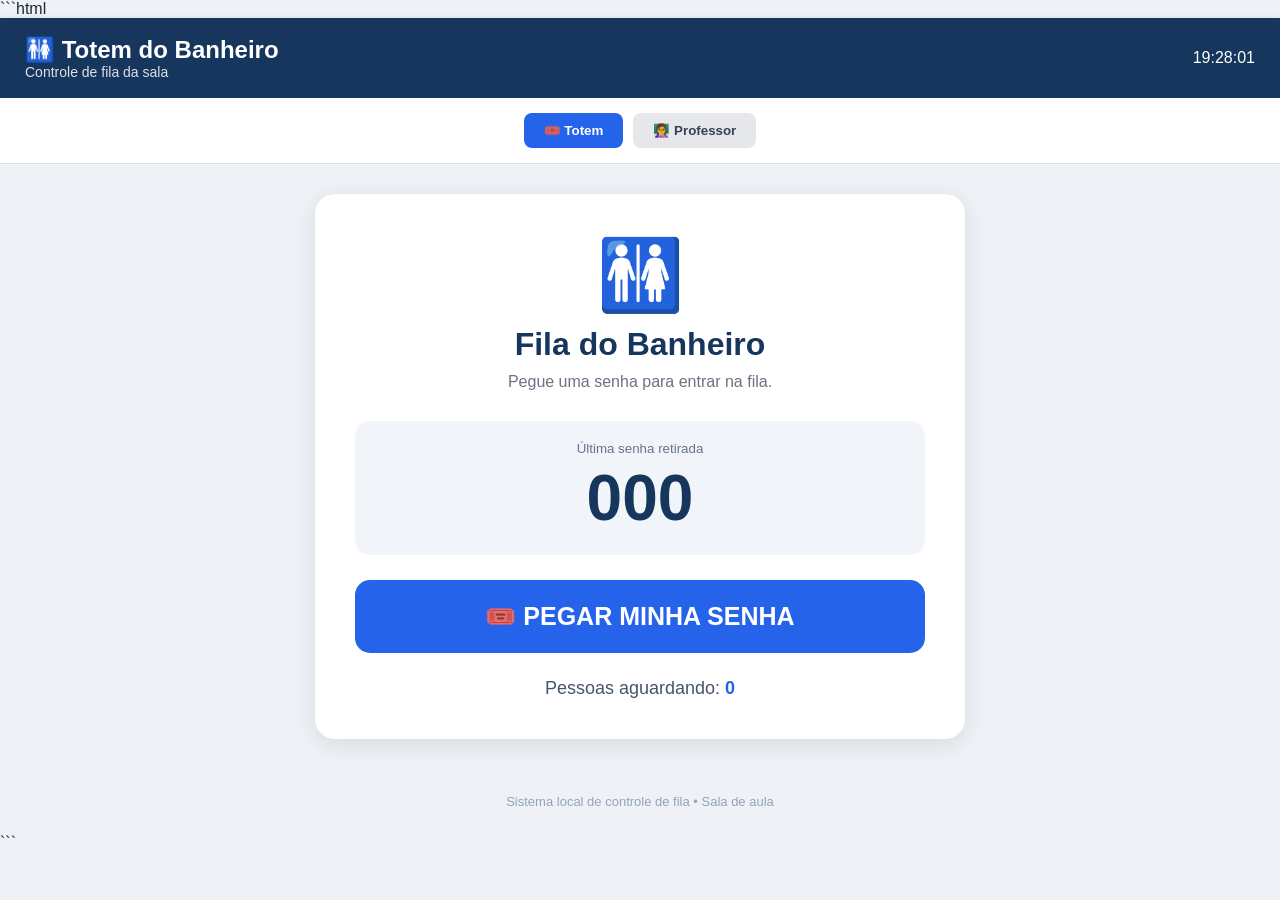
<file: projetos/toten/index.html>
```html
<!DOCTYPE html>
<html lang="pt-BR">
<head>
    <meta charset="UTF-8">
    <meta name="viewport" content="width=device-width, initial-scale=1.0">

    <title>Totem do Banheiro</title>

    <style>
        * {
            box-sizing: border-box;
            margin: 0;
            padding: 0;
        }

        body {
            font-family: Arial, Helvetica, sans-serif;
            background: #eef2f7;
            color: #1f2937;
        }

        button {
            font-family: inherit;
            cursor: pointer;
            border: none;
        }

        /* =========================
           CABEÇALHO
        ========================= */

        header {
            background: #17365d;
            color: white;
            padding: 18px 25px;

            display: flex;
            justify-content: space-between;
            align-items: center;

            box-shadow: 0 2px 8px rgba(0,0,0,0.15);
        }

        header h1 {
            font-size: 24px;
        }

        header span {
            font-size: 14px;
            opacity: 0.85;
        }

        /* =========================
           NAVEGAÇÃO
        ========================= */

        .nav {
            display: flex;
            justify-content: center;
            gap: 10px;
            padding: 15px;
            background: white;
            border-bottom: 1px solid #ddd;
        }

        .nav button {
            padding: 10px 20px;
            border-radius: 8px;
            background: #e5e7eb;
            color: #374151;
            font-weight: bold;
        }

        .nav button.active {
            background: #2563eb;
            color: white;
        }

        /* =========================
           CONTAINER
        ========================= */

        .container {
            max-width: 1100px;
            margin: 30px auto;
            padding: 0 20px;
        }

        .screen {
            display: none;
        }

        .screen.active {
            display: block;
        }

        /* =========================
           TOTEM
        ========================= */

        .totem {
            max-width: 650px;
            margin: auto;
            background: white;
            border-radius: 20px;
            padding: 40px;
            text-align: center;

            box-shadow: 0 5px 25px rgba(0,0,0,0.10);
        }

        .totem-icon {
            font-size: 70px;
            margin-bottom: 10px;
        }

        .totem h2 {
            font-size: 32px;
            margin-bottom: 10px;
            color: #17365d;
        }

        .totem p {
            color: #6b7280;
            margin-bottom: 30px;
        }

        .senha-display {
            background: #f1f5f9;
            border-radius: 15px;
            padding: 20px;
            margin-bottom: 25px;
        }

        .senha-display small {
            display: block;
            color: #64748b;
            margin-bottom: 5px;
        }

        .senha-display strong {
            font-size: 64px;
            color: #17365d;
        }

        .btn-senha {
            width: 100%;
            padding: 22px;
            border-radius: 15px;

            background: #2563eb;
            color: white;

            font-size: 25px;
            font-weight: bold;

            transition: 0.2s;
        }

        .btn-senha:hover {
            background: #1d4ed8;
            transform: scale(1.02);
        }

        .btn-senha:active {
            transform: scale(0.98);
        }

        .fila-info {
            margin-top: 25px;
            font-size: 18px;
            color: #475569;
        }

        .fila-info strong {
            color: #2563eb;
        }

        /* =========================
           SENHA GERADA
        ========================= */

        .nova-senha {
            display: none;
            margin-top: 25px;
            padding: 20px;
            border-radius: 12px;
            background: #dcfce7;
            color: #166534;
        }

        .nova-senha.mostrar {
            display: block;
        }

        .nova-senha strong {
            font-size: 42px;
            display: block;
            margin: 5px 0;
        }

        /* =========================
           PROFESSOR
        ========================= */

        .painel {
            display: grid;
            grid-template-columns: 1fr 1fr;
            gap: 20px;
        }

        .card {
            background: white;
            border-radius: 15px;
            padding: 25px;

            box-shadow: 0 3px 15px rgba(0,0,0,0.08);
        }

        .card h3 {
            margin-bottom: 20px;
            color: #17365d;
        }

        .senha-atual {
            text-align: center;
            padding: 20px;
            background: #f1f5f9;
            border-radius: 12px;
        }

        .senha-atual span {
            display: block;
            color: #64748b;
        }

        .senha-atual strong {
            display: block;
            font-size: 70px;
            color: #2563eb;
            margin: 10px 0;
        }

        .tempo {
            color: #64748b;
        }

        .botoes {
            display: grid;
            grid-template-columns: 1fr 1fr;
            gap: 10px;
            margin-top: 20px;
        }

        .botoes button {
            padding: 14px;
            border-radius: 8px;
            font-weight: bold;
        }

        .btn-primary {
            background: #2563eb;
            color: white;
        }

        .btn-secondary {
            background: #e5e7eb;
            color: #374151;
        }

        .btn-success {
            background: #16a34a;
            color: white;
        }

        .btn-danger {
            background: #dc2626;
            color: white;
        }

        /* =========================
           FILA
        ========================= */

        .fila {
            list-style: none;
        }

        .fila li {
            display: flex;
            justify-content: space-between;
            align-items: center;

            padding: 14px;
            margin-bottom: 8px;

            background: #f8fafc;
            border-radius: 8px;

            border-left: 4px solid #2563eb;
        }

        .fila .senha {
            font-size: 22px;
            font-weight: bold;
            color: #17365d;
        }

        .fila .horario {
            color: #64748b;
            font-size: 13px;
        }

        .fila-vazia {
            text-align: center;
            color: #94a3b8;
            padding: 30px;
        }

        /* =========================
           CONFIGURAÇÕES
        ========================= */

        .acoes {
            margin-top: 20px;
            display: flex;
            gap: 10px;
            flex-wrap: wrap;
        }

        .acoes button {
            padding: 12px 18px;
            border-radius: 8px;
            font-weight: bold;
        }

        /* =========================
           RODAPÉ
        ========================= */

        footer {
            text-align: center;
            padding: 25px;
            color: #94a3b8;
            font-size: 13px;
        }

        /* =========================
           RESPONSIVO
        ========================= */

        @media (max-width: 700px) {

            header {
                flex-direction: column;
                gap: 5px;
                text-align: center;
            }

            .nav {
                flex-wrap: wrap;
            }

            .totem {
                padding: 25px;
            }

            .totem h2 {
                font-size: 25px;
            }

            .btn-senha {
                font-size: 20px;
            }

            .painel {
                grid-template-columns: 1fr;
            }

            .senha-atual strong {
                font-size: 55px;
            }
        }
    </style>
</head>

<body>

<header>

    <div>
        <h1>🚻 Totem do Banheiro</h1>
        <span>Controle de fila da sala</span>
    </div>

    <div id="relogio">
        00:00:00
    </div>

</header>


<!-- =========================
     NAVEGAÇÃO
========================= -->

<nav class="nav">

    <button
        id="btnTotem"
        class="active"
        onclick="mostrarTela('totem')">
        🎟️ Totem
    </button>

    <button
        id="btnProfessor"
        onclick="mostrarTela('professor')">
        👩‍🏫 Professor
    </button>

</nav>


<main class="container">


    <!-- =========================
         TELA DO TOTEM
    ========================= -->

    <section
        id="totem"
        class="screen active">

        <div class="totem">

            <div class="totem-icon">
                🚻
            </div>

            <h2>
                Fila do Banheiro
            </h2>

            <p>
                Pegue uma senha para entrar na fila.
            </p>


            <div class="senha-display">

                <small>
                    Última senha retirada
                </small>

                <strong id="ultimaSenha">
                    000
                </strong>

            </div>


            <button
                class="btn-senha"
                onclick="pegarSenha()">

                🎟️ PEGAR MINHA SENHA

            </button>


            <div
                id="novaSenha"
                class="nova-senha">

                Sua senha é:

                <strong id="senhaGerada">
                    000
                </strong>

                Aguarde sua vez.

            </div>


            <div class="fila-info">

                Pessoas aguardando:

                <strong id="quantidadeFila">
                    0
                </strong>

            </div>

        </div>

    </section>



    <!-- =========================
         TELA DO PROFESSOR
    ========================= -->

    <section
        id="professor"
        class="screen">

        <div class="painel">


            <!-- CONTROLE -->

            <div class="card">

                <h3>
                    🎯 Controle da fila
                </h3>


                <div class="senha-atual">

                    <span>
                        Senha atual
                    </span>

                    <strong id="senhaAtual">
                        ---
                    </strong>

                    <div class="tempo">

                        Tempo:
                        <span id="tempoSenha">
                            --

                        </span>

                    </div>

                </div>


                <div class="botoes">

                    <button
                        class="btn-primary"
                        onclick="chamarProxima()">

                        ▶️ Chamar próxima

                    </button>


                    <button
                        class="btn-secondary"
                        onclick="reChamar()">

                        🔊 Rechamar

                    </button>


                    <button
                        class="btn-success"
                        onclick="finalizarSenha()">

                        ✅ Finalizar

                    </button>


                    <button
                        class="btn-danger"
                        onclick="cancelarSenha()">

                        ❌ Cancelar

                    </button>

                </div>

            </div>



            <!-- FILA -->

            <div class="card">

                <h3>
                    👥 Pessoas aguardando
                </h3>

                <ul
                    id="listaFila"
                    class="fila">

                </ul>

            </div>

        </div>



        <!-- AÇÕES -->

        <div class="card" style="margin-top:20px;">

            <h3>
                ⚙️ Administração
            </h3>

            <p>
                Use esta opção somente para iniciar uma nova fila.
            </p>


            <div class="acoes">

                <button
                    class="btn-danger"
                    onclick="reiniciarFila()">

                    🔄 Reiniciar fila

                </button>

            </div>

        </div>

    </section>

</main>


<footer>

    Sistema local de controle de fila • Sala de aula

</footer>



<script>

    /* ==========================================
       DADOS
    ========================================== */

    let dados = JSON.parse(
        localStorage.getItem("filaBanheiro")
    ) || {

        proximaSenha: 1,

        fila: [],

        senhaAtual: null

    };


    /* ==========================================
       SALVAR
    ========================================== */

    function salvar() {

        localStorage.setItem(
            "filaBanheiro",
            JSON.stringify(dados)
        );

    }


    /* ==========================================
       FORMATAR SENHA
    ========================================== */

    function formatarSenha(numero) {

        return String(numero).padStart(3, "0");

    }


    /* ==========================================
       HORÁRIO
    ========================================== */

    function horarioAtual() {

        return new Date().toLocaleTimeString(
            "pt-BR",
            {
                hour: "2-digit",
                minute: "2-digit"
            }
        );

    }


    /* ==========================================
       PEGAR SENHA
    ========================================== */

    function pegarSenha() {

        const numero = dados.proximaSenha;

        const senha = {

            numero: numero,

            retirada: Date.now(),

            horario: horarioAtual()

        };


        dados.fila.push(senha);

        dados.proximaSenha++;


        salvar();

        atualizarTela();


        // Mostra a senha para o aluno

        document.getElementById(
            "senhaGerada"
        ).textContent = formatarSenha(numero);


        document.getElementById(
            "novaSenha"
        ).classList.add("mostrar");


        // Esconde depois de alguns segundos

        setTimeout(() => {

            document.getElementById(
                "novaSenha"
            ).classList.remove("mostrar");

        }, 5000);

    }



    /* ==========================================
       CHAMAR PRÓXIMA
    ========================================== */

    function chamarProxima() {

        if (dados.fila.length === 0) {

            alert(
                "Não existem pessoas aguardando."
            );

            return;

        }


        // Se já existe alguém sendo atendido

        if (dados.senhaAtual !== null) {

            const continuar =
                confirm(
                    "Já existe uma senha sendo atendida.\n\n" +
                    "Deseja chamar a próxima mesmo assim?"
                );

            if (!continuar) {
                return;
            }

        }


        dados.senhaAtual =
            dados.fila.shift();


        dados.senhaAtual.chamada =
            Date.now();


        salvar();

        atualizarTela();

        falarSenha(
            dados.senhaAtual.numero
        );

    }



    /* ==========================================
       RECHAMAR
    ========================================== */

    function reChamar() {

        if (!dados.senhaAtual) {

            alert(
                "Nenhuma senha está sendo atendida."
            );

            return;

        }


        falarSenha(
            dados.senhaAtual.numero
        );

    }



    /* ==========================================
       FINALIZAR
    ========================================== */

    function finalizarSenha() {

        if (!dados.senhaAtual) {

            alert(
                "Nenhuma senha está sendo atendida."
            );

            return;

        }


        dados.senhaAtual = null;

        salvar();

        atualizarTela();

    }



    /* ==========================================
       CANCELAR
    ========================================== */

    function cancelarSenha() {

        if (!dados.senhaAtual) {

            alert(
                "Nenhuma senha está sendo atendida."
            );

            return;

        }


        const senha =
            formatarSenha(
                dados.senhaAtual.numero
            );


        if (
            !confirm(
                "Cancelar a senha " +
                senha +
                "?"
            )
        ) {

            return;

        }


        dados.senhaAtual = null;

        salvar();

        atualizarTela();

    }



    /* ==========================================
       REINICIAR
    ========================================== */

    function reiniciarFila() {

        const confirmar =
            confirm(
                "ATENÇÃO!\n\n" +
                "Isso apagará toda a fila atual.\n\n" +
                "Deseja realmente reiniciar?"
            );


        if (!confirmar) {
            return;
        }


        dados = {

            proximaSenha: 1,

            fila: [],

            senhaAtual: null

        };


        salvar();

        atualizarTela();

    }



    /* ==========================================
       FALAR SENHA
    ========================================== */

    function falarSenha(numero) {

        if (!("speechSynthesis" in window)) {
            return;
        }


        const senha =
            formatarSenha(numero);


        const fala =
            new SpeechSynthesisUtterance(
                "Senha " +
                numero
            );


        fala.lang = "pt-BR";

        fala.rate = 0.9;

        fala.pitch = 1;


        speechSynthesis.cancel();

        speechSynthesis.speak(fala);

    }



    /* ==========================================
       ATUALIZAR TELA
    ========================================== */

    function atualizarTela() {

        /* Última senha */

        const ultima =
            dados.proximaSenha - 1;


        document.getElementById(
            "ultimaSenha"
        ).textContent =
            formatarSenha(
                Math.max(0, ultima)
            );


        /* Quantidade */

        document.getElementById(
            "quantidadeFila"
        ).textContent =
            dados.fila.length;


        /* Senha atual */

        const atual =
            document.getElementById(
                "senhaAtual"
            );


        if (dados.senhaAtual) {

            atual.textContent =
                formatarSenha(
                    dados.senhaAtual.numero
                );

        } else {

            atual.textContent = "---";

        }


        /* Lista */

        const lista =
            document.getElementById(
                "listaFila"
            );


        lista.innerHTML = "";


        if (dados.fila.length === 0) {

            lista.innerHTML =
                '<li class="fila-vazia">' +
                "Nenhuma pessoa aguardando." +
                "</li>";

        } else {


            dados.fila.forEach(
                (item, index) => {

                    const li =
                        document.createElement(
                            "li"
                        );


                    li.innerHTML = `

                        <div>

                            <div class="senha">
                                ${formatarSenha(item.numero)}
                            </div>

                            <div class="horario">
                                Retirada às ${item.horario}
                            </div>

                        </div>

                        <div>
                            ${index + 1}º
                        </div>

                    `;


                    lista.appendChild(li);

                }
            );

        }


        atualizarTempo();

    }



    /* ==========================================
       TEMPO DA SENHA
    ========================================== */

    function atualizarTempo() {

        const elemento =
            document.getElementById(
                "tempoSenha"
            );


        if (!dados.senhaAtual) {

            elemento.textContent = "--";

            return;

        }


        const inicio =
            dados.senhaAtual.chamada;


        const segundos =
            Math.floor(
                (Date.now() - inicio) / 1000
            );


        const minutos =
            Math.floor(segundos / 60);


        const seg =
            segundos % 60;


        elemento.textContent =
            String(minutos).padStart(2, "0") +
            ":" +
            String(seg).padStart(2, "0");

    }



    /* ==========================================
       RELÓGIO
    ========================================== */

    function atualizarRelogio() {

        const agora =
            new Date();


        document.getElementById(
            "relogio"
        ).textContent =
            agora.toLocaleTimeString(
                "pt-BR"
            );

    }



    /* ==========================================
       TROCAR TELA
    ========================================== */

    function mostrarTela(tela) {

        document
            .querySelectorAll(".screen")
            .forEach(
                elemento => {

                    elemento.classList.remove(
                        "active"
                    );

                }
            );


        document
            .getElementById(tela)
            .classList.add("active");


        document
            .getElementById("btnTotem")
            .classList.remove("active");


        document
            .getElementById("btnProfessor")
            .classList.remove("active");


        if (tela === "totem") {

            document
                .getElementById("btnTotem")
                .classList.add("active");

        } else {

            document
                .getElementById("btnProfessor")
                .classList.add("active");

        }

    }



    /* ==========================================
       INICIALIZAÇÃO
    ========================================== */

    atualizarTela();

    atualizarRelogio();


    setInterval(
        atualizarRelogio,
        1000
    );


    setInterval(
        atualizarTempo,
        1000
    );

</script>

</body>
</html>
```
</file>
